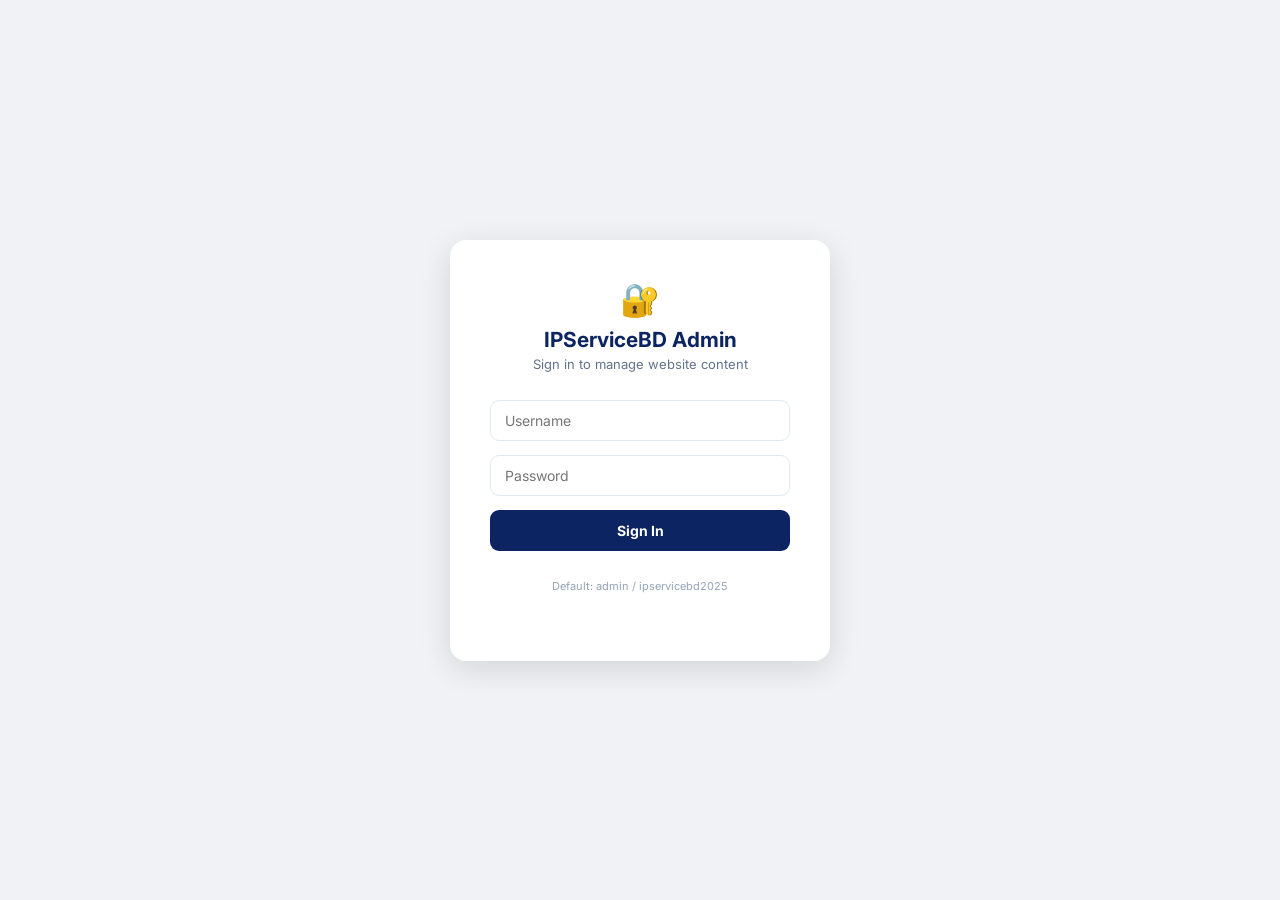
<file: admin.html>
<!DOCTYPE html>
<html lang="en">
<head>
  <meta charset="UTF-8"/>
  <meta name="viewport" content="width=device-width,initial-scale=1"/>
  <title>IPServiceBD — Admin Panel</title>
  <link href="https://fonts.googleapis.com/css2?family=Inter:wght@400;500;600;700&display=swap" rel="stylesheet"/>
  <link rel="stylesheet" href="https://cdnjs.cloudflare.com/ajax/libs/font-awesome/6.5.0/css/all.min.css"/>
  <style>
    *,*::before,*::after{box-sizing:border-box;margin:0;padding:0}
    body{font-family:'Inter',sans-serif;background:#f0f2f5;color:#1a1a2e;min-height:100vh}
    a{text-decoration:none;color:inherit}

    /* LOGIN */
    #loginScreen{
      display:flex;align-items:center;justify-content:center;
      min-height:100vh;padding:20px;
    }
    .login-card{
      background:#fff;border-radius:16px;padding:40px;
      width:100%;max-width:380px;box-shadow:0 8px 32px rgba(0,0,0,.12);
      text-align:center;
    }
    .login-logo{font-size:2rem;margin-bottom:8px}
    .login-card h2{font-size:1.3rem;font-weight:700;color:#0c2461;margin-bottom:4px}
    .login-card p{font-size:13px;color:#64748b;margin-bottom:28px}
    .login-card input{
      width:100%;padding:11px 14px;border:1.5px solid #e2e8f0;border-radius:9px;
      font-size:14px;outline:none;margin-bottom:14px;font-family:'Inter',sans-serif;
    }
    .login-card input:focus{border-color:#0c2461}
    .login-btn{
      width:100%;padding:12px;background:#0c2461;color:#fff;
      border:none;border-radius:9px;font-size:14px;font-weight:700;
      cursor:pointer;font-family:'Inter',sans-serif;transition:background .2s;
    }
    .login-btn:hover{background:#1e40af}
    .login-err{color:#ef4444;font-size:12.5px;margin-top:8px}

    /* ADMIN LAYOUT */
    #adminApp{display:none}
    .admin-wrap{display:grid;grid-template-columns:220px 1fr;min-height:100vh}

    /* Sidebar */
    .admin-sb{background:#0c2461;color:#fff;padding:0;display:flex;flex-direction:column}
    .admin-sb-logo{padding:20px 18px;border-bottom:1px solid rgba(255,255,255,.1);font-size:15px;font-weight:700}
    .admin-sb-logo small{display:block;font-size:10px;color:#93c5fd;font-weight:400;margin-top:2px}
    .admin-nav a{
      display:flex;align-items:center;gap:10px;padding:12px 18px;
      font-size:13px;color:rgba(255,255,255,.8);transition:all .15s;cursor:pointer;
      border-left:3px solid transparent;
    }
    .admin-nav a:hover{background:rgba(255,255,255,.08);color:#fff}
    .admin-nav a.active{background:rgba(255,255,255,.12);color:#fff;border-left-color:#60a5fa}
    .admin-nav a i{width:16px;text-align:center}
    .admin-sb-foot{margin-top:auto;padding:16px 18px;border-top:1px solid rgba(255,255,255,.1)}
    .admin-sb-foot button{
      width:100%;padding:9px;background:rgba(255,255,255,.1);color:#fff;
      border:1px solid rgba(255,255,255,.2);border-radius:7px;font-size:12.5px;
      cursor:pointer;font-family:'Inter',sans-serif;transition:background .18s;
    }
    .admin-sb-foot button:hover{background:rgba(255,255,255,.2)}

    /* Main area */
    .admin-main{padding:28px;overflow-y:auto}
    .admin-topbar{
      display:flex;align-items:center;justify-content:space-between;
      margin-bottom:24px;
    }
    .admin-topbar h1{font-size:1.4rem;font-weight:800;color:#0c2461}
    .admin-topbar p{font-size:13px;color:#64748b;margin-top:3px}
    .save-btn{
      display:flex;align-items:center;gap:7px;padding:10px 22px;
      background:#059669;color:#fff;border:none;border-radius:9px;
      font-size:13.5px;font-weight:700;cursor:pointer;font-family:'Inter',sans-serif;
      transition:background .18s;
    }
    .save-btn:hover{background:#047857}
    .save-ok{color:#059669;font-size:13px;font-weight:600;display:none}

    /* Section panels */
    .admin-section{display:none}
    .admin-section.active{display:block}

    /* Cards */
    .edit-card{
      background:#fff;border-radius:12px;border:1px solid #e2e8f0;
      padding:22px;margin-bottom:18px;box-shadow:0 1px 4px rgba(0,0,0,.05);
    }
    .edit-card-head{
      display:flex;align-items:center;justify-content:space-between;
      margin-bottom:16px;padding-bottom:12px;border-bottom:1px solid #f1f5f9;
    }
    .edit-card-head h3{font-size:14px;font-weight:700;color:#0c2461}
    .del-btn{
      padding:5px 12px;background:#fee2e2;color:#dc2626;border:none;
      border-radius:6px;font-size:12px;font-weight:600;cursor:pointer;
    }
    .del-btn:hover{background:#fecaca}
    .add-btn{
      display:flex;align-items:center;gap:7px;padding:10px 18px;
      background:#eef2ff;color:#4f46e5;border:1.5px dashed #a5b4fc;
      border-radius:9px;font-size:13px;font-weight:600;cursor:pointer;
      font-family:'Inter',sans-serif;transition:background .17s;width:100%;
      justify-content:center;margin-top:6px;
    }
    .add-btn:hover{background:#e0e7ff}

    /* Form fields */
    .fg{margin-bottom:14px}
    .fg label{display:block;font-size:11.5px;font-weight:700;color:#374151;margin-bottom:5px;text-transform:uppercase;letter-spacing:.4px}
    .fg input,.fg select,.fg textarea{
      width:100%;padding:9px 12px;border:1.5px solid #e5e7eb;border-radius:8px;
      font-size:13.5px;color:#333;outline:none;font-family:'Inter',sans-serif;
      transition:border-color .2s;
    }
    .fg input:focus,.fg select:focus,.fg textarea:focus{border-color:#0c2461}
    .fg textarea{resize:vertical;min-height:80px}
    .fg-row{display:grid;grid-template-columns:1fr 1fr;gap:12px}

    /* Stats bar */
    .stats-bar{display:grid;grid-template-columns:repeat(4,1fr);gap:14px;margin-bottom:24px}
    .stat-box{background:#fff;border-radius:12px;padding:18px 20px;border:1px solid #e2e8f0;box-shadow:0 1px 4px rgba(0,0,0,.05)}
    .stat-box .sn{font-size:1.6rem;font-weight:800;color:#0c2461;line-height:1}
    .stat-box .sl{font-size:12px;color:#94a3b8;margin-top:4px}
    .stat-box i{font-size:1.2rem;margin-bottom:8px;display:block}

    /* Preview link */
    .preview-link{
      display:inline-flex;align-items:center;gap:7px;
      background:#f0f4ff;color:#4f46e5;padding:8px 16px;border-radius:8px;
      font-size:13px;font-weight:600;transition:background .17s;
    }
    .preview-link:hover{background:#e0e7ff}

    @media(max-width:768px){
      .admin-wrap{grid-template-columns:1fr}
      .admin-sb{display:none}
      .stats-bar{grid-template-columns:1fr 1fr}
    }
  </style>
</head>
<body>

<!-- ── LOGIN SCREEN ── -->
<div id="loginScreen">
  <div class="login-card">
    <div class="login-logo">🔐</div>
    <h2>IPServiceBD Admin</h2>
    <p>Sign in to manage website content</p>
    <input type="text" id="loginUser" placeholder="Username" onkeydown="if(event.key==='Enter')doLogin()"/>
    <input type="password" id="loginPass" placeholder="Password" onkeydown="if(event.key==='Enter')doLogin()"/>
    <button class="login-btn" onclick="doLogin()">Sign In</button>
    <p class="login-err" id="loginErr"></p>
    <p style="font-size:11px;color:#94a3b8;margin-top:18px">Default: admin / ipservicebd2025</p>
  </div>
</div>

<!-- ── ADMIN APP ── -->
<div id="adminApp">
  <div class="admin-wrap">

    <!-- Sidebar -->
    <aside class="admin-sb">
      <div class="admin-sb-logo">
        IPServiceBD Admin
        <small>Content Management</small>
      </div>
      <nav class="admin-nav">
        <a class="active" onclick="showSection('dashboard')"><i class="fa-solid fa-gauge"></i> Dashboard</a>
        <a onclick="showSection('portfolio')"><i class="fa-solid fa-folder-open"></i> Portfolio</a>
        <a onclick="showSection('team')"><i class="fa-solid fa-users"></i> Core Team</a>
        <a onclick="showSection('testimonials')"><i class="fa-solid fa-star"></i> Testimonials</a>
        <a onclick="showSection('blogs')"><i class="fa-solid fa-newspaper"></i> Blog Posts</a>
        <a onclick="showSection('notifications')"><i class="fa-solid fa-bell"></i> Notifications</a>
        <a onclick="showSection('services')"><i class="fa-solid fa-scale-balanced"></i> Services</a>
        <a onclick="showSection('contact')"><i class="fa-solid fa-envelope"></i> Contact Info</a>
      </nav>
      <div class="admin-sb-foot">
        <button onclick="doLogout()"><i class="fa-solid fa-right-from-bracket"></i> Logout</button>
      </div>
    </aside>

    <!-- Main -->
    <main class="admin-main">

      <!-- DASHBOARD -->
      <div class="admin-section active" id="sec-dashboard">
        <div class="admin-topbar">
          <div>
            <h1>Dashboard</h1>
            <p>Welcome back! Manage your website content below.</p>
          </div>
          <a href="index.html" target="_blank" class="preview-link">
            <i class="fa-solid fa-eye"></i> Preview Site
          </a>
        </div>
        <div class="stats-bar">
          <div class="stat-box"><i class="fa-solid fa-folder-open" style="color:#d97706"></i><div class="sn" id="dPortfolio">8</div><div class="sl">Case Studies</div></div>
          <div class="stat-box"><i class="fa-solid fa-users" style="color:#7c3aed"></i><div class="sn" id="dTeam">3</div><div class="sl">Team Members</div></div>
          <div class="stat-box"><i class="fa-solid fa-star" style="color:#f59e0b"></i><div class="sn" id="dTesti">4</div><div class="sl">Testimonials</div></div>
          <div class="stat-box"><i class="fa-solid fa-newspaper" style="color:#059669"></i><div class="sn" id="dBlogs">6</div><div class="sl">Blog Posts</div></div>
        </div>
        <div class="edit-card">
          <div class="edit-card-head"><h3>Quick Actions</h3></div>
          <div style="display:flex;flex-wrap:wrap;gap:10px">
            <button class="add-btn" style="width:auto;padding:10px 18px" onclick="showSection('portfolio')"><i class="fa-solid fa-plus"></i> Add Case Study</button>
            <button class="add-btn" style="width:auto;padding:10px 18px" onclick="showSection('blogs')"><i class="fa-solid fa-plus"></i> Add Blog Post</button>
            <button class="add-btn" style="width:auto;padding:10px 18px" onclick="showSection('notifications')"><i class="fa-solid fa-plus"></i> Push Notification</button>
          </div>
        </div>
        <div class="edit-card">
          <div class="edit-card-head"><h3>How to Use This Panel</h3></div>
          <ul style="font-size:13px;color:#555;line-height:2;padding-left:18px">
            <li>Edit portfolio cases, team members, testimonials, and blog posts</li>
            <li>Changes are saved to browser storage and applied instantly</li>
            <li>Click <strong>Save Changes</strong> in each section to apply</li>
            <li>Use <strong>Preview Site</strong> to see changes live</li>
            <li>Password can be changed in the Contact Info section</li>
          </ul>
        </div>
      </div>

      <!-- PORTFOLIO -->
      <div class="admin-section" id="sec-portfolio">
        <div class="admin-topbar">
          <div><h1>Portfolio / Case Studies</h1><p>Add, edit or remove case studies</p></div>
          <div style="display:flex;align-items:center;gap:12px">
            <span class="save-ok" id="portSaveOk">✓ Saved!</span>
            <button class="save-btn" onclick="savePortfolio()"><i class="fa-solid fa-floppy-disk"></i> Save Changes</button>
          </div>
        </div>
        <div id="portList"></div>
        <button class="add-btn" onclick="addPortfolioItem()"><i class="fa-solid fa-plus"></i> Add New Case Study</button>
      </div>

      <!-- TEAM -->
      <div class="admin-section" id="sec-team">
        <div class="admin-topbar">
          <div><h1>Core Team</h1><p>Manage team member profiles</p></div>
          <div style="display:flex;align-items:center;gap:12px">
            <span class="save-ok" id="teamSaveOk">✓ Saved!</span>
            <button class="save-btn" onclick="saveTeam()"><i class="fa-solid fa-floppy-disk"></i> Save Changes</button>
          </div>
        </div>
        <div id="teamList"></div>
        <button class="add-btn" onclick="addTeamMember()"><i class="fa-solid fa-plus"></i> Add Team Member</button>
      </div>

      <!-- TESTIMONIALS -->
      <div class="admin-section" id="sec-testimonials">
        <div class="admin-topbar">
          <div><h1>Testimonials</h1><p>Manage client testimonials</p></div>
          <div style="display:flex;align-items:center;gap:12px">
            <span class="save-ok" id="testiSaveOk">✓ Saved!</span>
            <button class="save-btn" onclick="saveTesti()"><i class="fa-solid fa-floppy-disk"></i> Save Changes</button>
          </div>
        </div>
        <div id="testiList"></div>
        <button class="add-btn" onclick="addTesti()"><i class="fa-solid fa-plus"></i> Add Testimonial</button>
      </div>

      <!-- BLOGS -->
      <div class="admin-section" id="sec-blogs">
        <div class="admin-topbar">
          <div><h1>Blog Posts</h1><p>Manage IP blog articles</p></div>
          <div style="display:flex;align-items:center;gap:12px">
            <span class="save-ok" id="blogSaveOk">✓ Saved!</span>
            <button class="save-btn" onclick="saveBlogs()"><i class="fa-solid fa-floppy-disk"></i> Save Changes</button>
          </div>
        </div>
        <div id="blogList"></div>
        <button class="add-btn" onclick="addBlog()"><i class="fa-solid fa-plus"></i> Add Blog Post</button>
      </div>

      <!-- NOTIFICATIONS -->
      <div class="admin-section" id="sec-notifications">
        <div class="admin-topbar">
          <div><h1>Push Notification</h1><p>Send a notification that appears in the bell icon</p></div>
        </div>
        <div class="edit-card">
          <div class="fg"><label>Notification Text</label><input type="text" id="notifText" placeholder="New blog: Trademark registration guide published"/></div>
          <div class="fg-row">
            <div class="fg"><label>Icon (Font Awesome class)</label><input type="text" id="notifIcon" placeholder="fa-newspaper" value="fa-newspaper"/></div>
            <div class="fg"><label>Link to section</label>
              <select id="notifSection">
                <option value="home">Home</option>
                <option value="patent">Patent Tab</option>
                <option value="trademark">Trademark Tab</option>
                <option value="blogs" selected>IP Blogs Tab</option>
                <option value="portfolios">Portfolio Tab</option>
                <option value="core-team">Core Team Tab</option>
                <option value="services">Our Services</option>
                <option value="contact">Contact</option>
              </select>
            </div>
          </div>
          <button class="save-btn" onclick="pushNotif()"><i class="fa-solid fa-bell"></i> Send Notification</button>
          <p style="font-size:12px;color:#94a3b8;margin-top:10px">Notifications are stored in browser and shown on the main site when it's open in the same browser.</p>
        </div>
      </div>

      <!-- SERVICES -->
      <div class="admin-section" id="sec-services">
        <div class="admin-topbar">
          <div><h1>Services</h1><p>Edit service descriptions</p></div>
          <div style="display:flex;align-items:center;gap:12px">
            <span class="save-ok" id="svcSaveOk">✓ Saved!</span>
            <button class="save-btn" onclick="saveSvc()"><i class="fa-solid fa-floppy-disk"></i> Save Changes</button>
          </div>
        </div>
        <div id="svcList"></div>
      </div>

      <!-- CONTACT -->
      <div class="admin-section" id="sec-contact">
        <div class="admin-topbar">
          <div><h1>Contact Info</h1><p>Update contact details and admin password</p></div>
          <div style="display:flex;align-items:center;gap:12px">
            <span class="save-ok" id="contSaveOk">✓ Saved!</span>
            <button class="save-btn" onclick="saveContact()"><i class="fa-solid fa-floppy-disk"></i> Save Changes</button>
          </div>
        </div>
        <div class="edit-card">
          <div class="edit-card-head"><h3>Contact Details</h3></div>
          <div class="fg-row">
            <div class="fg"><label>Address</label><input id="ci-addr" type="text" value="Gulshan 2, Dhaka 1212, Bangladesh"/></div>
            <div class="fg"><label>Phone</label><input id="ci-phone" type="text" value="+880 1XXX-XXXXXX"/></div>
          </div>
          <div class="fg-row">
            <div class="fg"><label>Email</label><input id="ci-email" type="email" value="info@ipservicebd.com"/></div>
            <div class="fg"><label>Office Hours</label><input id="ci-hours" type="text" value="Sun – Thu: 9:00 AM – 6:00 PM"/></div>
          </div>
        </div>
        <div class="edit-card">
          <div class="edit-card-head"><h3>Change Admin Password</h3></div>
          <div class="fg-row">
            <div class="fg"><label>New Username</label><input id="ci-user" type="text" placeholder="admin"/></div>
            <div class="fg"><label>New Password</label><input id="ci-pass" type="password" placeholder="new password"/></div>
          </div>
          <p style="font-size:12px;color:#94a3b8">Leave blank to keep current credentials.</p>
        </div>
      </div>

    </main>
  </div>
</div>

<script>
/* ── AUTH ── */
const DEFAULT_CREDS = {user:'admin', pass:'ipservicebd2025'};

function getCreds() {
  const s = localStorage.getItem('ipsbd_creds');
  return s ? JSON.parse(s) : DEFAULT_CREDS;
}

function doLogin() {
  const u = document.getElementById('loginUser').value.trim();
  const p = document.getElementById('loginPass').value;
  const c = getCreds();
  if (u === c.user && p === c.pass) {
    document.getElementById('loginScreen').style.display = 'none';
    document.getElementById('adminApp').style.display = 'block';
    loadAll();
  } else {
    document.getElementById('loginErr').textContent = 'Invalid username or password.';
  }
}

function doLogout() {
  document.getElementById('loginScreen').style.display = 'flex';
  document.getElementById('adminApp').style.display = 'none';
  document.getElementById('loginUser').value = '';
  document.getElementById('loginPass').value = '';
}

/* ── SECTION NAVIGATION ── */
function showSection(id) {
  document.querySelectorAll('.admin-section').forEach(s => s.classList.remove('active'));
  document.querySelectorAll('.admin-nav a').forEach(a => a.classList.remove('active'));
  document.getElementById('sec-' + id).classList.add('active');
  const link = document.querySelector('.admin-nav a[onclick*=\'' + id + '\']');
  if (link) link.classList.add('active');
  if (id === 'portfolio')     renderPortList();
  if (id === 'team')          renderTeamList();
  if (id === 'testimonials')  renderTestiList();
  if (id === 'blogs')         renderBlogList();
  if (id === 'services')      renderSvcList();
}

/* ── LOAD ALL ── */
function loadAll() {
  const pd = localStorage.getItem('ipsbd_portfolio');
  if (pd) portData = JSON.parse(pd);
  const td = localStorage.getItem('ipsbd_team');
  if (td) teamData = JSON.parse(td);
  const ti = localStorage.getItem('ipsbd_testi');
  if (ti) testiData = JSON.parse(ti);
  const bd = localStorage.getItem('ipsbd_blogs');
  if (bd) blogData = JSON.parse(bd);
  updateDashStats();
}

/* ── PORTFOLIO ── */
let portData = [
  {title:'Fashion Brand Protection Across Three Countries',cat:'Trademark',desc:'International trademark defence across Bangladesh, India & UAE.',outcome:'Injunctions in 3 countries in 8 months',client:'A leading Bangladeshi fashion retail brand'},
  {title:'Pharmaceutical Innovation Patent',cat:'Patent',desc:'Patent protection for a novel drug formulation in Bangladesh.',outcome:'Patent granted, PCT in 14 countries',client:'A Bangladeshi pharmaceutical manufacturing company'},
  {title:'Consumer Product Design Registration',cat:'Design',desc:'Design protection for a leading home appliance brand.',outcome:'Registered in BD + 8 export markets',client:'A home appliances manufacturer'},
  {title:'Madrid Protocol — 12 Countries in One Filing',cat:'Trademark',desc:'Single WIPO filing securing trademark in 12 territories.',outcome:'60% cost saving vs. individual filings',client:'An export-oriented garments brand'},
  {title:'Trademark Infringement — Successful Litigation',cat:'Litigation',desc:'Counterfeit operation stopped, BDT 8M damages awarded.',outcome:'BDT 8M damages + full brand protection',client:'An FMCG brand established in Bangladesh'},
  {title:'Fintech Software & Technology Patent Portfolio',cat:'Patent',desc:'Patent portfolio built for a fintech startup pre-Series B.',outcome:'IP valued USD 2.4M, raised USD 8M Series B',client:'A Bangladeshi fintech startup (Series A stage)'},
  {title:'Complete Brand IP Audit & Restructuring',cat:'Trademark',desc:'IP audit and consolidation for a garments export company.',outcome:'35% reduction in annual IP maintenance cost',client:'A major garments export company'},
  {title:'Cloud ERP Software Copyright Registration',cat:'Copyright',desc:'Copyright registered, competitor product withdrawn in 60 days.',outcome:'Competitor withdrew. Settlement secured.',client:'A SaaS company providing ERP solutions'},
];

function renderPortList() {
  document.getElementById('portList').innerHTML = portData.map((d,i) => `
    <div class="edit-card">
      <div class="edit-card-head">
        <h3>Case Study #${i+1}</h3>
        <button class="del-btn" onclick="delPort(${i})">Delete</button>
      </div>
      <div class="fg-row">
        <div class="fg"><label>Title</label><input value="${esc(d.title)}" oninput="portData[${i}].title=this.value"/></div>
        <div class="fg"><label>Category</label>
          <select onchange="portData[${i}].cat=this.value">
            <option ${d.cat==='Trademark'?'selected':''}>Trademark</option>
            <option ${d.cat==='Patent'?'selected':''}>Patent</option>
            <option ${d.cat==='Design'?'selected':''}>Design</option>
            <option ${d.cat==='Copyright'?'selected':''}>Copyright</option>
            <option ${d.cat==='Litigation'?'selected':''}>Litigation</option>
          </select>
        </div>
      </div>
      <div class="fg"><label>Client Description</label><input value="${esc(d.client)}" oninput="portData[${i}].client=this.value"/></div>
      <div class="fg"><label>Short Description</label><textarea oninput="portData[${i}].desc=this.value">${esc(d.desc)}</textarea></div>
      <div class="fg"><label>Outcome / Result</label><input value="${esc(d.outcome)}" oninput="portData[${i}].outcome=this.value"/></div>
    </div>`).join('');
}

function delPort(i) { if(confirm('Delete this case study?')) { portData.splice(i,1); renderPortList(); } }
function addPortfolioItem() { portData.push({title:'New Case Study',cat:'Trademark',desc:'',outcome:'',client:''}); renderPortList(); }
function savePortfolio() { localStorage.setItem('ipsbd_portfolio', JSON.stringify(portData)); triggerSync(); showSaved('portSaveOk'); updateDashStats(); }

/* ── TEAM ── */
let teamData = [
  {name:'Azim Uddin',role:'Founding Partner & Lead IP Attorney',bio:'18+ years specializing in trademark and patent law across South Asia and the Middle East.'},
  {name:'Sara Ahmed',role:'Patent Attorney',bio:'Expert in pharmaceutical and technology patents with experience at WIPO, Geneva.'},
  {name:'Rahim Khan',role:'Trademark Specialist',bio:'Handles international trademark filings via the Madrid Protocol and IP dispute resolution.'},
];

function renderTeamList() {
  document.getElementById('teamList').innerHTML = teamData.map((d,i) => `
    <div class="edit-card">
      <div class="edit-card-head"><h3>${esc(d.name)}</h3><button class="del-btn" onclick="delTeam(${i})">Delete</button></div>
      <div class="fg-row">
        <div class="fg"><label>Full Name</label><input value="${esc(d.name)}" oninput="teamData[${i}].name=this.value"/></div>
        <div class="fg"><label>Role / Title</label><input value="${esc(d.role)}" oninput="teamData[${i}].role=this.value"/></div>
      </div>
      <div class="fg"><label>Short Bio</label><textarea oninput="teamData[${i}].bio=this.value">${esc(d.bio)}</textarea></div>
    </div>`).join('');
}

function delTeam(i) { if(confirm('Remove this team member?')) { teamData.splice(i,1); renderTeamList(); } }
function addTeamMember() { teamData.push({name:'New Member',role:'',bio:''}); renderTeamList(); }
function saveTeam() { localStorage.setItem('ipsbd_team', JSON.stringify(teamData)); triggerSync(); showSaved('teamSaveOk'); updateDashStats(); }

/* ── TESTIMONIALS ── */
let testiData = [
  {name:'Mr. Rafiq',company:'CEO, TechBD Ltd',stars:5,text:'IPServiceBD handled our entire trademark portfolio with exceptional professionalism. They secured our brand in Bangladesh and 8 other countries seamlessly.'},
  {name:'Ms. Sultana',company:'Director, MediCare BD',stars:5,text:'They secured our pharmaceutical patent in record time. Their deep understanding of Bangladesh\'s IP laws and the TRIPS framework is truly unparalleled.'},
  {name:'Fahmida Hossain',company:'Owner, Fashion Hub BD',stars:5,text:'Our fashion brand is now protected in 12 countries thanks to IPServiceBD. Their Madrid Protocol expertise saved us time and money.'},
  {name:'Karim Ahmed',company:'CEO, FinTechBD',stars:5,text:'Our fintech startup\'s patent portfolio now valued at USD 2.4M thanks to IPServiceBD\'s expert patent strategy and filing support.'},
];

function renderTestiList() {
  document.getElementById('testiList').innerHTML = testiData.map((d,i) => `
    <div class="edit-card">
      <div class="edit-card-head"><h3>${esc(d.name)}</h3><button class="del-btn" onclick="delTesti(${i})">Delete</button></div>
      <div class="fg-row">
        <div class="fg"><label>Client Name</label><input value="${esc(d.name)}" oninput="testiData[${i}].name=this.value"/></div>
        <div class="fg"><label>Company / Title</label><input value="${esc(d.company)}" oninput="testiData[${i}].company=this.value"/></div>
      </div>
      <div class="fg"><label>Testimonial Text</label><textarea oninput="testiData[${i}].text=this.value">${esc(d.text)}</textarea></div>
    </div>`).join('');
}

function delTesti(i) { if(confirm('Delete this testimonial?')) { testiData.splice(i,1); renderTestiList(); } }
function addTesti() { testiData.push({name:'Client Name',company:'Company',stars:5,text:''}); renderTestiList(); }
function saveTesti() { localStorage.setItem('ipsbd_testi', JSON.stringify(testiData)); triggerSync(); showSaved('testiSaveOk'); updateDashStats(); }

/* ── BLOGS ── */
let blogData = [
  {title:'How to Register a Trademark in Bangladesh: 2025 Complete Guide',cat:'Trademark',date:'Jan 12, 2025',read:'5 min',excerpt:'A step-by-step guide covering required documents, fees at DPDT, examination process, and timelines.'},
  {title:'Pharmaceutical Patents in Bangladesh Post-LDC Transition',cat:'Patent',date:'Mar 15, 2025',read:'7 min',excerpt:'Bangladesh enjoyed a TRIPS waiver until 2033. This article explores what changes for patent protection.'},
  {title:'International Trademark Filing via Madrid Protocol',cat:'Trademark',date:'Apr 10, 2025',read:'5 min',excerpt:'How Bangladeshi businesses can protect brands in 130+ countries using the WIPO Madrid System.'},
  {title:'Registering Product Designs Under Bangladesh Design Act 1911',cat:'Design',date:'Apr 18, 2025',read:'4 min',excerpt:'Protecting visual characteristics of your products through design registration at DPDT.'},
  {title:'Trademark Opposition & Appeal Process in Bangladesh',cat:'Trademark',date:'Mar 5, 2025',read:'6 min',excerpt:'How to respond to trademark oppositions before the DPDT and through Bangladesh courts.'},
  {title:'PCT International Patent Applications for Bangladeshi Inventors',cat:'Patent',date:'Apr 27, 2025',read:'6 min',excerpt:'How to file a Patent Cooperation Treaty application to protect your invention in 150+ countries.'},
];

function renderBlogList() {
  document.getElementById('blogList').innerHTML = blogData.map((d,i) => `
    <div class="edit-card">
      <div class="edit-card-head"><h3>${esc(d.title)}</h3><button class="del-btn" onclick="delBlog(${i})">Delete</button></div>
      <div class="fg"><label>Title</label><input value="${esc(d.title)}" oninput="blogData[${i}].title=this.value"/></div>
      <div class="fg-row">
        <div class="fg"><label>Category</label>
          <select onchange="blogData[${i}].cat=this.value">
            <option ${d.cat==='Trademark'?'selected':''}>Trademark</option>
            <option ${d.cat==='Patent'?'selected':''}>Patent</option>
            <option ${d.cat==='Design'?'selected':''}>Design</option>
            <option ${d.cat==='Copyright'?'selected':''}>Copyright</option>
          </select>
        </div>
        <div class="fg"><label>Date</label><input value="${esc(d.date)}" oninput="blogData[${i}].date=this.value"/></div>
        <div class="fg"><label>Read Time</label><input value="${esc(d.read)}" oninput="blogData[${i}].read=this.value" placeholder="5 min"/></div>
      </div>
      <div class="fg"><label>Excerpt / Summary</label><textarea oninput="blogData[${i}].excerpt=this.value">${esc(d.excerpt)}</textarea></div>
    </div>`).join('');
}

function delBlog(i) { if(confirm('Delete this blog post?')) { blogData.splice(i,1); renderBlogList(); } }
function addBlog() { blogData.push({title:'New Blog Post',cat:'Trademark',date:'May 1, 2025',read:'5 min',excerpt:''}); renderBlogList(); }
function saveBlogs() { localStorage.setItem('ipsbd_blogs', JSON.stringify(blogData)); triggerSync(); showSaved('blogSaveOk'); updateDashStats(); }

/* ── SERVICES ── */
const svcData = [
  {title:'Trademark Registration',desc:'Register and protect your brand under Bangladesh\'s Trademarks Act 2009 from initial search through to certificate issuance.'},
  {title:'Patent Registration',desc:'Comprehensive patent prosecution services under the Bangladesh Patents and Designs Act 1911, including international filing via the PCT system.'},
  {title:'Design Registration',desc:'Protect the aesthetic and visual aspects of your products — shapes, patterns, ornamentation — under Bangladesh\'s design law framework.'},
  {title:'Copyright Registration',desc:'Register and protect creative works — literary, artistic, musical, dramatic, and software — under the Bangladesh Copyright Act 2000.'},
  {title:'International IP',desc:'Protect your IP globally through WIPO\'s international systems and our network of overseas IP attorneys across 50+ countries.'},
  {title:'IP Litigation & Enforcement',desc:'Aggressive protection and enforcement of your IP rights through Bangladesh courts, customs, and alternative dispute resolution mechanisms.'},
];

function renderSvcList() {
  document.getElementById('svcList').innerHTML = svcData.map((d,i) => `
    <div class="edit-card">
      <div class="edit-card-head"><h3>${esc(d.title)}</h3></div>
      <div class="fg"><label>Service Name</label><input value="${esc(d.title)}" oninput="svcData[${i}].title=this.value"/></div>
      <div class="fg"><label>Description</label><textarea oninput="svcData[${i}].desc=this.value">${esc(d.desc)}</textarea></div>
    </div>`).join('');
}

function saveSvc() { localStorage.setItem('ipsbd_services', JSON.stringify(svcData)); showSaved('svcSaveOk'); }

/* ── CONTACT ── */
function saveContact() {
  const u = document.getElementById('ci-user').value.trim();
  const p = document.getElementById('ci-pass').value;
  if (u && p) { localStorage.setItem('ipsbd_creds', JSON.stringify({user:u,pass:p})); }
  localStorage.setItem('ipsbd_contact', JSON.stringify({
    addr:  document.getElementById('ci-addr').value,
    phone: document.getElementById('ci-phone').value,
    email: document.getElementById('ci-email').value,
    hours: document.getElementById('ci-hours').value,
  }));
  triggerSync();
  showSaved('contSaveOk');
}

/* ── Helper: write a sync key so main site detects the change ── */
function triggerSync() {
  localStorage.setItem('ipsbd_sync', Date.now().toString());
  localStorage.removeItem('ipsbd_sync'); /* immediately remove — this fires storage event */
}

/* ── NOTIFICATION PUSH ── */
function pushNotif() {
  const text = document.getElementById('notifText').value.trim();
  const icon = document.getElementById('notifIcon').value.trim() || 'fa-bell';
  const sec  = document.getElementById('notifSection').value;
  if (!text) { alert('Please enter notification text.'); return; }
  const stored = JSON.parse(localStorage.getItem('ipsbd_notifs')||'[]');
  stored.unshift({text, icon, sec, time:'Just now', unread:true});
  localStorage.setItem('ipsbd_notifs', JSON.stringify(stored.slice(0,20)));
  alert('Notification pushed! It will appear on the main site.');
  document.getElementById('notifText').value = '';
}

/* ── HELPERS ── */
function esc(s) { return (s||'').replace(/&/g,'&amp;').replace(/</g,'&lt;').replace(/>/g,'&gt;').replace(/"/g,'&quot;'); }

function showSaved(id, msg) {
  const el = document.getElementById(id);
  if (!el) return;
  el.textContent = '✓ ' + (msg || 'Saved! Refresh main website to see changes.');
  el.style.display = 'inline';
  setTimeout(() => { el.style.display = 'none'; el.textContent = '✓ Saved!'; }, 4000);
}

function updateDashStats() {
  document.getElementById('dPortfolio').textContent = portData.length;
  document.getElementById('dTeam').textContent = teamData.length;
  document.getElementById('dTesti').textContent = testiData.length;
  document.getElementById('dBlogs').textContent = blogData.length;
}
</script>
</body>
</html>
</file>
